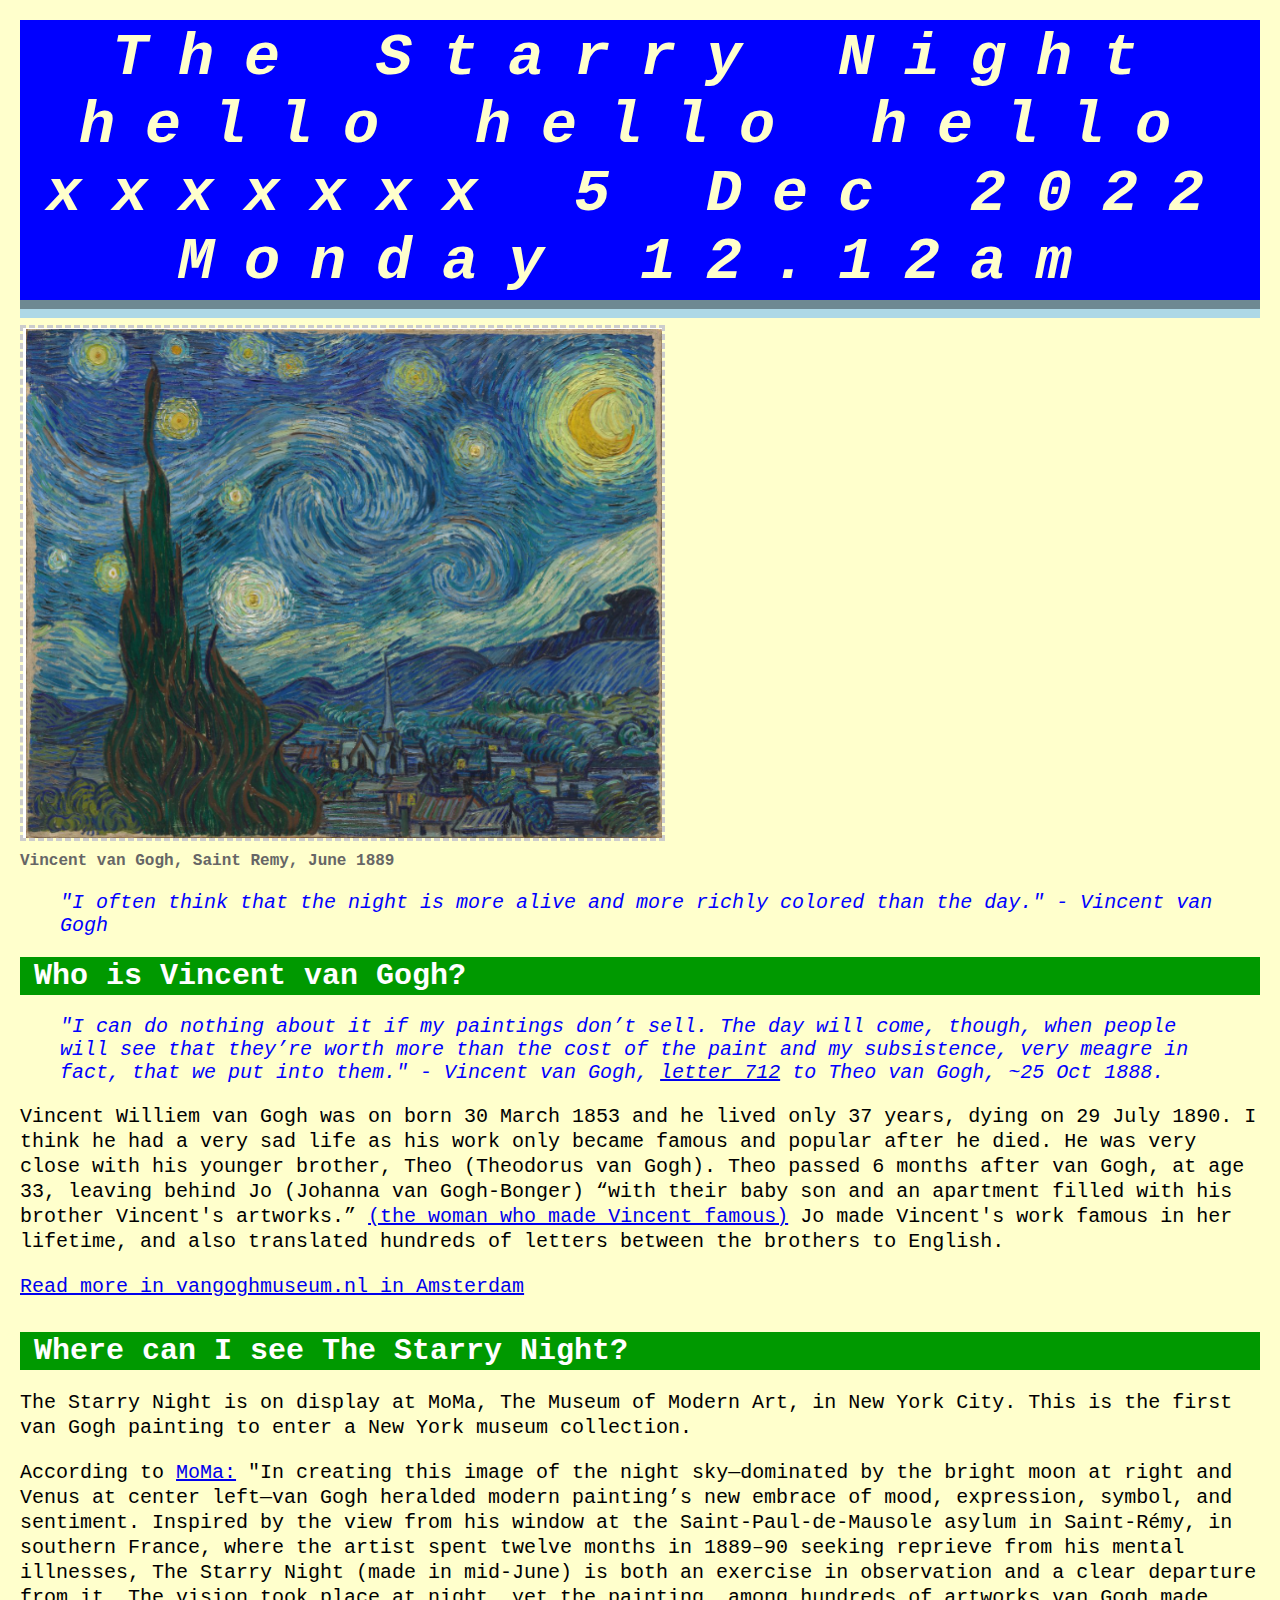
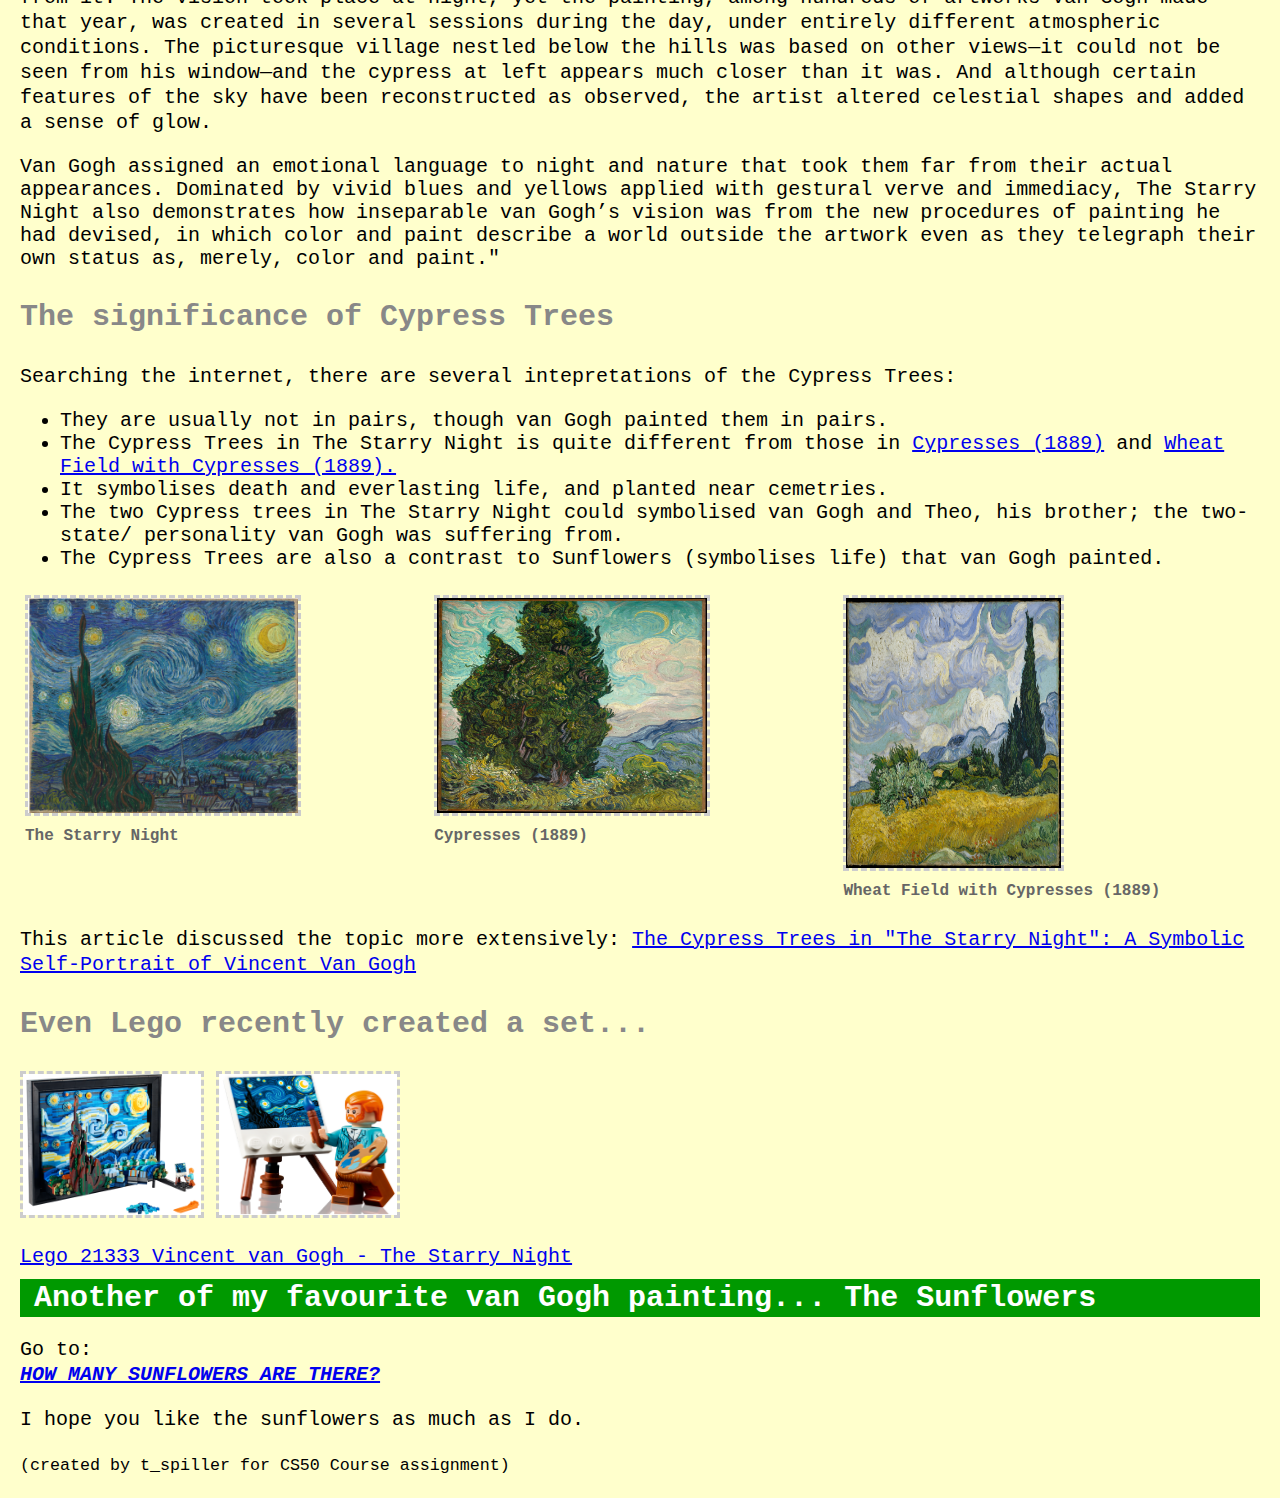
<file: index.html>
<!DOCTYPE html>
<html>

<head>
  <title>Vincent van Gogh</title>
  <link href="styles.css" rel="stylesheet">
</head>

<body>
  <h1>The Starry Night hello hello hello xxxxxxx 5 Dec 2022 Monday 12.12am</h1>
  
  <div class="Starry Night">
        <img src="images/Starry Night MoMa Screen Capture.png" width="644.7" height="515.9" alt="The Starry Night MoMa image">
        
        <h4 class="second-txt">
            Vincent van Gogh, Saint Remy, June 1889
        </h4>
  </div>

  <blockquote
  <p>"I often think that the night is more alive and more richly colored than the day." - Vincent van Gogh</p>
  </blockquote>

  <h2>Who is Vincent van Gogh?</h2>
  <blockquote
  <p>"I can do nothing about it if my paintings don’t sell.
The day will come, though, when people will see that they’re worth more than the cost of the paint and my subsistence, very meagre in fact, that we put into them." - Vincent van Gogh, <a href=https://www.vangoghletters.org/vg/letters/let712/letter.html#translation>letter 712</a> to Theo van Gogh, ~25 Oct 1888.</p>
  </blockquote>

  <p>Vincent Williem van Gogh was on born 30 March 1853 and he lived only 37 years, dying on 29 July 1890. I think he had a very sad life as his work only became famous and popular after he died. He was very close with his younger brother, Theo (Theodorus van Gogh). Theo passed 6 months after van Gogh, at age 33, leaving behind Jo (Johanna van Gogh-Bonger) <q>with their baby son and an apartment filled with his brother Vincent's artworks.</q>
    <a href=https://www.vangoghmuseum.nl/en/stories/the-woman-who-made-vincent-famous>(the woman who made Vincent famous)</a> Jo made Vincent's work famous in her lifetime, and also translated hundreds of letters between the brothers to English.</p>
  <p><a href=https://www.vangoghmuseum.nl/en>Read more in vangoghmuseum.nl in Amsterdam</a></p>
<br>
 
  <h2>Where can I see The Starry Night?</h2>
  <p>The Starry Night is on display at MoMa, The Museum of Modern Art, in New York City. This is the first van Gogh painting to enter a New York museum collection.</p>

  <p>According to <a href=https://www.moma.org/collection/works/79802>MoMa:</a>
  "In creating this image of the night sky—dominated by the bright moon at right and Venus at center left—van Gogh heralded modern painting’s new embrace of mood, expression, symbol, and sentiment. Inspired by the view from his window at the Saint-Paul-de-Mausole asylum in Saint-Rémy, in southern France, where the artist spent twelve months in 1889–90 seeking reprieve from his mental illnesses, The Starry Night (made in mid-June) is both an exercise in observation and a clear departure from it. The vision took place at night, yet the painting, among hundreds of artworks van Gogh made that year, was created in several sessions during the day, under entirely different atmospheric conditions. The picturesque village nestled below the hills was based on other views—it could not be seen from his window—and the cypress at left appears much closer than it was. And although certain features of the sky have been reconstructed as observed, the artist altered celestial shapes and added a sense of glow.</p>

<p></p>Van Gogh assigned an emotional language to night and nature that took them far from their actual appearances. Dominated by vivid blues and yellows applied with gestural verve and immediacy, The Starry Night also demonstrates how inseparable van Gogh’s vision was from the new procedures of painting he had devised, in which color and paint describe a world outside the artwork even as they telegraph their own status as, merely, color and paint."</p>
  
  <h3>The significance of Cypress Trees</h3>
    <p>Searching the internet, there are several intepretations of the Cypress Trees:</p>
   <ul>
        <li>They are usually not in pairs, though van Gogh painted them in pairs.</li>
        <li>The Cypress Trees in The Starry Night is quite different from those in <a href=https://www.metmuseum.org/art/collection/search/437980>Cypresses (1889)</a> and <a href=https://www.metmuseum.org/art/collection/search/436535>Wheat Field with Cypresses (1889).</a></li>
        <li>It symbolises death and everlasting life, and planted near cemetries.</li>
       <li>The two Cypress trees in The Starry Night could symbolised van Gogh and Theo, his brother; the two-state/ personality van Gogh was suffering from.</li>
     <li>The Cypress Trees are also a contrast to Sunflowers (symbolises life) that van Gogh painted.</li>
    </ul>

<div class="column">
        <img src="images/Starry Night MoMa Screen Capture.png" width="276.3" height="221.1" alt="The Starry Night MoMa image">
        
        <h4 class="second-txt">
            The Starry Night
        </h4>
</div>

<div class="column">
        <img src="images/Cypresses (1889).jpeg" width="276.3" height="221.1" alt="Cypresses (1889)">
        
        <h4 class="second-txt">
            Cypresses (1889)       
        </h4>
</div>

<div class="column">
        <img src="images/Wheat Field with Cypresses (1889).jpeg" width="221.1" height="276.3" alt="Wheat Field with Cypresses (1889)">
        
        <h4 class="second-txt">
            Wheat Field with Cypresses (1889)
        </h4>
 </div>
  
   <p>This article discussed the topic more extensively: <a href=https://digitalcommons.providence.edu/cgi/viewcontent.cgi?article=1002&context=art_students#:~:text=The%20cypress%20trees%20could%20be,naturally%20attracted%20to%20this%20symbol.>The Cypress Trees in "The Starry Night": A Symbolic Self-Portrait of Vincent Van Gogh</a></p>

  <h3>Even Lego recently created a set... </h3>
  <img src="images/Lego Starry Night.png" width="184.2" height="147.4" alt="Lego Starry Night">
    <img src="images/Lego van Gogh.png" width="184.2" height="147.4" alt="Lego van Gogh">
  <p><a href=https://www.lego.com/en-us/product/vincent-van-gogh-the-starry-night-21333>Lego 21333 Vincent van Gogh - The Starry Night</a></p>
    
  <h2>Another of my favourite van Gogh painting... The Sunflowers</h2>
     <p>Go to:<br>
        <Strong><a href="sunflower.html">How many Sunflowers are there?</a></Strong>
      </p>
      <p>I hope you like the sunflowers as much as I do.</p>

  <footer>
      <p><small>(created by t_spiller for CS50 Course assignment)</small></p>
  </footer>
</body>

  
  <!-- This is an HTML comment; build your site between these HTML tags -->

</html>
</file>
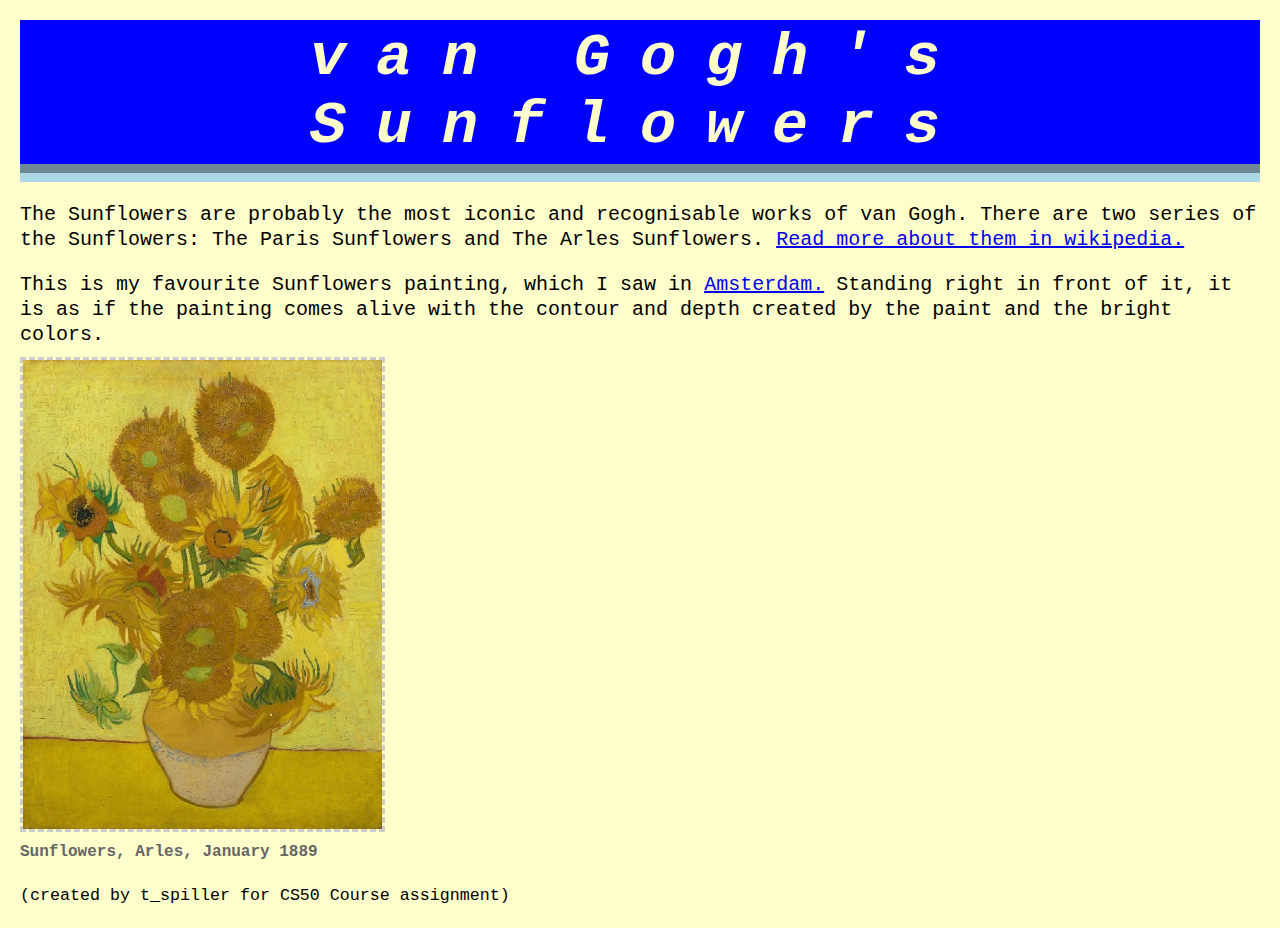
<file: sunflower.html>
<!DOCTYPE html>
<html>

<head>
  <title>van Gogh's Sunflowers</title>
  <link rel="stylesheet" href="styles.css">
</head>

<body>
  <h1>van Gogh's Sunflowers</h1>
  <p>The Sunflowers are probably the most iconic and recognisable works of van Gogh. There are two series of the Sunflowers: The Paris Sunflowers and The Arles Sunflowers. <a href=https://en.wikipedia.org/wiki/Sunflowers_(Van_Gogh_series)>Read more about them in wikipedia.</a></p>
  <p>This is my favourite Sunflowers painting, which I saw in <a href=https://www.vangoghmuseum.nl/en/collection/s0031v1962>Amsterdam.</a> Standing right in front of it, it is as if the painting comes alive with the contour and depth created by the paint and the bright colors.</p>

  <div class="Sunflowers">
    <img src="images/vangoghmuseum sunflower.jpg" width="365" height="475" alt="Sunflowers, Arles, January 1889">
        
        <h4 class="second-txt">
            Sunflowers, Arles, January 1889
        </h4>
    </div>

  
  <footer>
      <p><small>(created by t_spiller for CS50 Course assignment)</small></p>
  </footer>
  
</body>
  <!-- This is an HTML comment; build your site between these HTML tags -->

</html>
</file>
<file: styles.css>
body {
    font-family: Courier New, Verdana, helvetica;
    font-size: 20px;
    color: black;
    background-color: #ffc;
    margin: 20px;
    padding: 0;
}

p {
    line-height: 25px;
    margin-bottom: 10px;
}

h1 {
    color: #ffc;
    background-color: #0000FF;
    font-size: 3em;
    margin: 0;
    margin-bottom: 7px;
    padding: 4px;
    font-style: italic;
    text-align: center;
    letter-spacing: 0.5em;
    border-bottom-style: groove;
    border-bottom-width: 0.3em;
    border-bottom-color: lightblue;
}

h2 {
    color: white;
    background-color: #090;
    font-size: 1.5em;
    margin: 0;
    padding: 2px;
    padding-left: 14px;
}

h3 {
    color: #888;
    font-size: 1.5em;
}

h4 {
    color: #666;
    font-size: 0.8em;
    margin-top: 5px;
}

blockquote {
    color: blue;
    font-size: 1em;
    font-style: italic;
}


img {
    border-style: dashed;
    border-width: 3px;
    border-color: #ccc;
}

a {
    text-decoration: underline
    text-color: blue;
}

a:visited {
    text-color: purple;
}

a:hover {
    text-decoration: none;
    color: red;
    background-color: yellow;
}

li {
    color: black;
    font-style: normal;
}

* {
  box-sizing: border-box;
}

.column {
  float: left;
  width: 33%;
  padding: 5px;
}

strong {
    font-style: italic;
    text-transform: uppercase;
}
</file>
